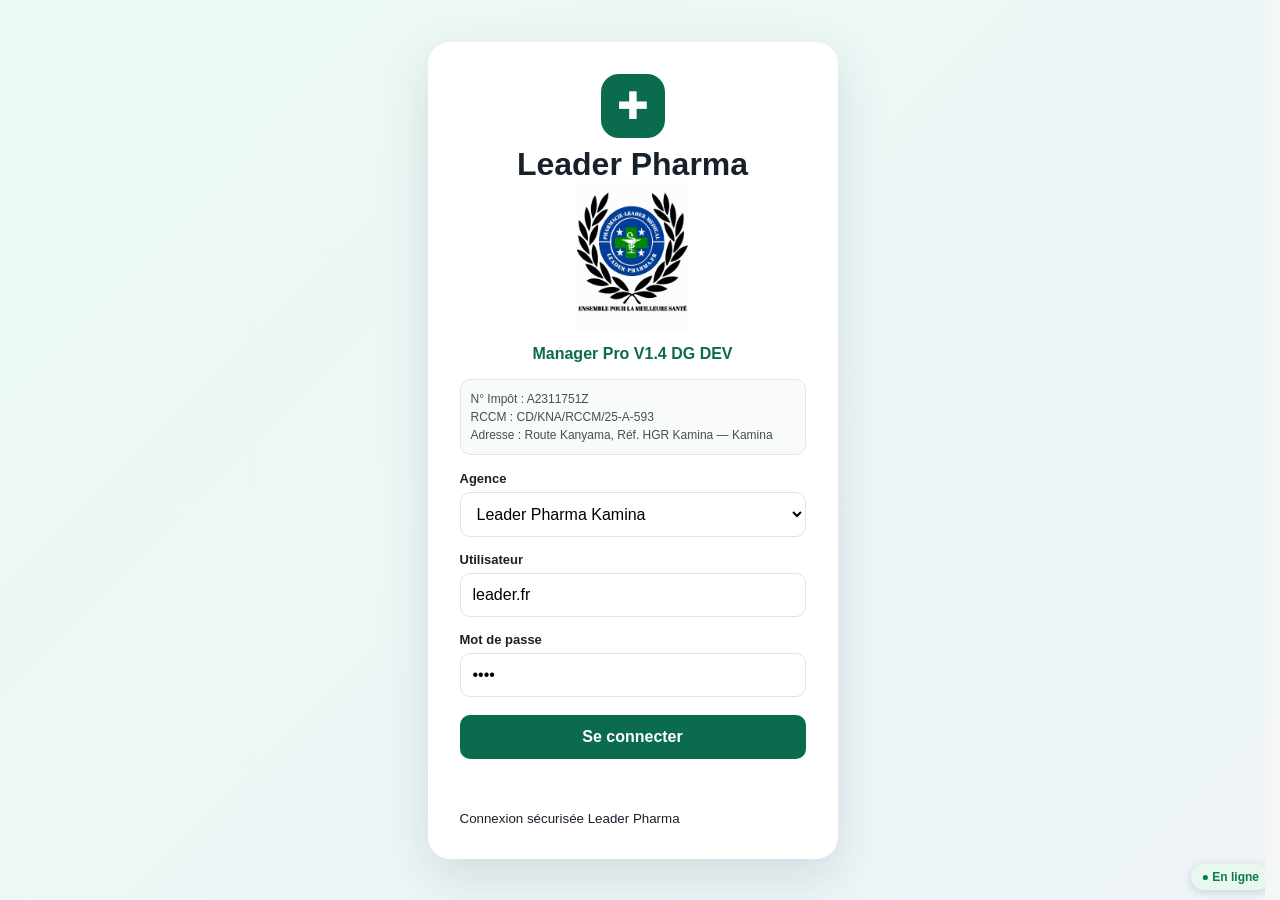
<file: index.html>
<!DOCTYPE html>
<html lang="fr">
<head>
  <meta charset="UTF-8" />
  <meta name="viewport" content="width=device-width, initial-scale=1.0" />
  <meta name="theme-color" content="#0b6b4f" />
  <title>Leader Pharma Manager Pro V1.4</title>
  <link rel="stylesheet" href="styles.css" />
</head>
<body>

  <div id="loginView" class="center-screen">
    <div class="login-card">
      <div class="brand-mark">✚</div>
      <h1>Leader Pharma</h1>
      <img src="leader-pharma-logo.png" alt="Logo Leader Pharma" class="brand-logo login-logo">
      <p class="subtitle">Manager Pro V1.4 DG DEV</p>
      <div class="legal-id">
        N° Impôt : A2311751Z<br>
        RCCM : CD/KNA/RCCM/25-A-593<br>
        Adresse : Route Kanyama, Réf. HGR Kamina — Kamina
      </div>
      <label>Agence</label>
      <select id="loginAgency"></select>
      <label>Utilisateur</label>
      <input id="username" value="leader.fr" autocomplete="username" />
      <label>Mot de passe</label>
      <input id="password" type="password" value="1234" autocomplete="current-password" />
      <button id="loginBtn">Se connecter</button>
      <p id="loginError" class="error"></p>
      <small>Connexion sécurisée Leader Pharma</small>
    </div>
  </div>

  <div id="appView" class="app hidden">
    <aside class="sidebar">
      <div class="logo-wrap">
        <div class="brand-mark small">✚</div>
        <img src="leader-pharma-logo.png" alt="Logo Leader Pharma" class="brand-logo sidebar-logo">
        <div>
          <strong>LEADER PHARMA</strong>
          <span>Manager Pro</span>
          <small class="sidebar-legal">
            Impôt A2311751Z<br>
            RCCM CD/KNA/RCCM/25-A-593
          </small>
        </div>
      </div>
      <nav id="nav"></nav>
      <div class="side-footer">
        <span id="currentAgencyLabel"></span>
        <button id="logoutBtn" class="ghost">Déconnexion / Changer d’utilisateur</button>
      </div>
    </aside>

    <main class="main">
      <header class="topbar">
        <div>
          <h2 id="pageTitle">Tableau de bord</h2>
          <p id="pageHint">Vue synthétique de votre pharmacie</p>
        </div>
        <div class="top-actions">
          <select id="agencySwitcher"></select>
          <button id="backupBtn" class="secondary">Sauvegarder</button>
          <label class="restore-label">
            Restaurer
            <input id="restoreInput" type="file" accept="application/json" />
          </label>
        </div>
      </header>
      <section id="content"></section>
    </main>
  </div>

  <div id="toast" class="toast"></div>

  <script src="app.js"></script>
  <script src="dg-security.js"></script>

  <script>
  /* LEADER PHARMA F29.6.0.17 - MENU DG PC COMPLET + POINTAGE 24H + TABLEAU DG UNIQUE */
  (function(){
    'use strict';
    if(window.__LP_F296017_FINAL_FIX__) return;
    window.__LP_F296017_FINAL_FIX__=true;

    const MARK='LEADER PHARMA F29.6.0.17 MENU DG PC COMPLET V7 + POINTAGE 24H ACTIF';
    const PENDING='lp_f296017_exit_photo_pending_v2';
    let busy=false,timer=null;

    const txt=v=>String(v==null?'':v).trim();
    const norm=v=>{try{return txt(v).toLowerCase().normalize('NFD').replace(/[\u0300-\u036f]/g,'')}catch(e){return txt(v).toLowerCase()}};

    function isDG(){
      try{
        if(typeof currentUser!=='undefined'&&currentUser){
          const r=norm(currentUser.role),u=norm(currentUser.username||currentUser.user||currentUser.login),n=norm(currentUser.name);
          if(r==='dg'||r.includes('direction')||u==='leader.fr'||n.includes('direction generale')) return true;
        }
      }catch(e){}
      try{
        const label=norm(document.getElementById('currentAgencyLabel')?.textContent);
        const title=norm(document.getElementById('pageTitle')?.textContent);
        if(/(^|\s|-)dg($|\s)/.test(label)||title==='direction'||title.includes('direction generale')) return true;
      }catch(e){}
      return false;
    }

    function style(){
      if(document.getElementById('lp-f296017-style'))return;
      const s=document.createElement('style');
      s.id='lp-f296017-style';
      s.textContent=`
      @media(min-width:981px){
        body #appView.app.lp-f296017-app{grid-template-columns:350px minmax(0,1fr)!important}
        body .sidebar.lp-f296017-sidebar{
          width:350px!important;min-width:350px!important;max-width:350px!important;
          position:sticky!important;top:0!important;height:100vh!important;min-height:0!important;
          padding:9px 8px!important;overflow:hidden!important;
          display:grid!important;grid-template-rows:auto minmax(0,1fr) auto!important;gap:4px!important;
        }
        body #nav.lp-f296017-nav{
          display:grid!important;grid-template-columns:repeat(2,minmax(0,1fr))!important;
          grid-auto-rows:min-content!important;gap:2px 4px!important;align-content:start!important;
          min-height:0!important;overflow-y:auto!important;overflow-x:hidden!important;
          scrollbar-gutter:stable!important;padding-right:2px!important;
        }
        body #nav.lp-f296017-nav .nav-btn{
          display:block!important;visibility:visible!important;opacity:1!important;
          width:100%!important;min-width:0!important;margin:0!important;
          padding:5px 5px!important;font-size:11px!important;line-height:1.05!important;
          border-radius:7px!important;white-space:normal!important;overflow-wrap:anywhere!important;
        }
        body .sidebar.lp-f296017-sidebar .logo-wrap{
          padding:1px 4px 5px!important;gap:6px!important;min-height:0!important;
        }
        body .sidebar.lp-f296017-sidebar .sidebar-logo{width:38px!important;height:38px!important;margin-right:4px!important}
        body .sidebar.lp-f296017-sidebar .brand-mark.small{width:34px!important;height:34px!important;font-size:20px!important}
        body .sidebar.lp-f296017-sidebar .logo-wrap strong{font-size:13px!important;line-height:1.05!important}
        body .sidebar.lp-f296017-sidebar .logo-wrap span{font-size:10px!important}
        body .sidebar.lp-f296017-sidebar .sidebar-legal{font-size:8px!important;line-height:1.15!important;margin-top:2px!important}
        body .sidebar.lp-f296017-sidebar .side-footer{
          display:grid!important;margin:3px 0 0!important;padding:3px 2px 1px!important;
          gap:4px!important;flex-shrink:0!important;font-size:10px!important;background:var(--navy)!important;
        }
        body .sidebar.lp-f296017-sidebar #logoutBtn{padding:6px!important;font-size:10px!important;line-height:1.1!important}
      }
      @media(max-width:980px){
        body #appView.app.lp-f296017-app{grid-template-columns:1fr!important}
        body .sidebar.lp-f296017-sidebar{position:relative!important;height:auto!important;min-height:auto!important;max-height:none!important;width:auto!important;min-width:0!important;max-width:none!important;overflow:visible!important}
        body #nav.lp-f296017-nav{display:grid!important;grid-template-columns:repeat(2,minmax(0,1fr))!important;gap:6px!important;align-content:start!important}
        body #nav.lp-f296017-nav .nav-btn{display:block!important;visibility:visible!important;opacity:1!important;min-width:0!important;white-space:normal!important}
      }
      .lp-f296017-hide{display:none!important}`;
      document.head.appendChild(s);
    }

    function menu(){
      const app=document.getElementById('appView'),side=document.querySelector('.sidebar'),nav=document.getElementById('nav');
      if(!isDG()){
        if(app)app.classList.remove('lp-f296017-app');
        if(side)side.classList.remove('lp-f296017-sidebar');
        if(nav)nav.classList.remove('lp-f296017-nav');
        return;
      }
      if(app)app.classList.add('lp-f296017-app');
      if(side)side.classList.add('lp-f296017-sidebar');
      if(nav)nav.classList.add('lp-f296017-nav');
    }

    function findHeading(root,needle){
      const n=norm(needle),els=root.querySelectorAll('h1,h2,h3,h4,h5,strong,b');
      for(const el of els)if(norm(el.textContent).includes(n))return el;
      return null;
    }

    function oneTable(){
      document.querySelectorAll('.lp-f296017-hide').forEach(el=>el.classList.remove('lp-f296017-hide'));
      if(!isDG())return;
      const c=document.getElementById('content')||document.querySelector('main');
      if(!c)return;
      const full=findHeading(c,'controle dg des pointages photo');
      const simple=findHeading(c,'presences / pointage');
      if(!full||!simple)return;
      simple.classList.add('lp-f296017-hide');
      let el=simple.nextElementSibling;
      while(el){
        if(/^H[1-6]$/.test(el.tagName))break;
        if(el.tagName==='TABLE'||(el.querySelector&&el.querySelector('table'))){el.classList.add('lp-f296017-hide');break}
        el=el.nextElementSibling;
      }
    }

    function domFix(){
      clearTimeout(timer);
      timer=setTimeout(()=>{style();menu();oneTable()},50);
    }

    function userVals(){
      try{return [currentUser?.username,currentUser?.login,currentUser?.user,currentUser?.id,currentUser?.name].map(norm).filter(Boolean)}catch(e){return []}
    }
    function ownerVals(r){return [r?.lpUser,r?.username,r?.user,r?.login,r?.employeeId,r?.name].map(norm).filter(Boolean)}
    function sameUser(r){const a=userVals(),b=ownerVals(r);return a.length&&b.some(v=>a.includes(v))}
    function agency(){try{return txt(typeof currentAgency!=='undefined'?currentAgency:'')}catch(e){return ''}}
    function sameAgency(r){const a=norm(agency()),b=norm(r&&(r.agency||r.agence));return !a||!b||a===b}
    function photo(v){return typeof v==='string'&&v.length>100}
    function rows(){try{return typeof db!=='undefined'&&db&&Array.isArray(db.attendance)?db.attendance:[]}catch(e){return []}}
    function recent(d){try{const x=new Date(txt(d)+'T12:00:00');return Number.isNaN(x.getTime())||Math.abs(Date.now()-x.getTime())<=3*86400000}catch(e){return true}}

    function exitRow(dataUrl){
      const a=rows().slice().reverse().filter(r=>r&&sameUser(r)&&sameAgency(r)&&recent(r.date));
      return a.find(r=>photo(r.exitPhoto)&&r.exitPhoto===dataUrl)||a.find(r=>txt(r.exit)&&!photo(r.exitPhoto))||a.find(r=>txt(r.exit))||null;
    }

    function persist(){
      try{if(typeof save==='function')save();else if(typeof db!=='undefined'&&db)localStorage.setItem('lpmp_v13',JSON.stringify(db))}
      catch(e){try{if(typeof db!=='undefined'&&db)localStorage.setItem('lpmp_v13',JSON.stringify(db))}catch(_e){}}
    }

    function makePending(r){
      if(!r)return null;
      return {rowId:txt(r.id||r.uuid||''),date:txt(r.date),agency:txt(r.agency||r.agence||agency()),users:Array.from(new Set(userVals().concat(ownerVals(r)).filter(Boolean))),tries:0,createdAt:new Date().toISOString()};
    }
    function savePending(p){try{localStorage.setItem(PENDING,JSON.stringify(p))}catch(e){}}
    function loadPending(){try{const p=JSON.parse(localStorage.getItem(PENDING)||'null');return p&&typeof p==='object'?p:null}catch(e){return null}}
    function clearPending(){try{localStorage.removeItem(PENDING)}catch(e){}}
    function match(r,p){
      if(!r||!p)return false;
      if(p.rowId&&txt(r.id||r.uuid||'')===p.rowId)return true;
      if(txt(r.date)!==txt(p.date)||norm(r.agency||r.agence)!==norm(p.agency))return false;
      const o=ownerVals(r),u=Array.isArray(p.users)?p.users.map(norm).filter(Boolean):[];
      return o.some(v=>u.includes(v));
    }
    function localRow(p){return rows().find(r=>match(r,p))||null}

    async function remoteHas(p){
      try{
        if(typeof __lpRemoteMeta!=='function')return false;
        const m=await __lpRemoteMeta(),remote=m&&m.rows&&m.rows[0]&&m.dataCol?m.rows[0][m.dataCol]:null;
        const rr=remote&&Array.isArray(remote.attendance)?remote.attendance.find(r=>match(r,p)):null;
        return !!(rr&&photo(rr.exitPhoto)&&txt(rr.exit));
      }catch(e){return false}
    }

    async function syncExit(){
      if(busy||isDG())return false;
      const p=loadPending();
      if(!p)return true;
      const r=localRow(p);
      if(!r||!photo(r.exitPhoto))return false;
      busy=true;
      try{
        persist();
        p.tries=Number(p.tries||0)+1;p.lastTryAt=new Date().toISOString();savePending(p);
        if(typeof syncPush==='function')await syncPush();
        if(await remoteHas(p)){
          clearPending();
          try{if(typeof toast==='function')toast('Départ + photo synchronisés au DG')}catch(e){}
          return true;
        }
        return false;
      }catch(e){console.warn('F29.6.0.17 PHOTO DEPART 24H',e);return false}
      finally{busy=false}
    }

    function scheduleSync(){[0,1000,3000,8000,20000,45000].forEach(d=>setTimeout(syncExit,d))}

    function armExit(type,dataUrl){
      if(isDG()||type!=='exit'||!photo(dataUrl))return;
      const r=exitRow(dataUrl);if(!r)return;
      r.exitPhoto=dataUrl;
      if(!txt(r.exitPhotoAt))r.exitPhotoAt=txt(r.exit)||new Date().toLocaleTimeString('fr-FR',{hour:'2-digit',minute:'2-digit'});
      r._lpAttendanceUpdatedAt=new Date().toISOString();
      persist();
      const p=makePending(r);if(p){savePending(p);scheduleSync()}
    }

    const prev=typeof window.lpF2946PhotoReady==='function'?window.lpF2946PhotoReady:null;
    if(prev&&!prev.__lpF296017Wrapped){
      const wrapped=function(type,dataUrl){let out;try{out=prev.apply(this,arguments)}catch(e){console.warn(e)}try{armExit(type,dataUrl)}catch(e){console.warn(e)}return out};
      wrapped.__lpF296017Wrapped=true;
      window.lpF2946PhotoReady=wrapped;
    }

    function recover(){
      if(isDG())return;
      const r=rows().slice().reverse().find(x=>x&&sameUser(x)&&sameAgency(x)&&recent(x.date)&&txt(x.exit)&&photo(x.exitPhoto));
      if(!r)return;
      const p=makePending(r);if(p){savePending(p);scheduleSync()}
    }

    style();domFix();
    try{new MutationObserver(domFix).observe(document.documentElement,{childList:true,subtree:true})}catch(e){}
    window.addEventListener('resize',domFix);
    window.addEventListener('online',()=>{domFix();setTimeout(syncExit,300)});
    document.addEventListener('visibilitychange',()=>{if(!document.hidden){domFix();setTimeout(syncExit,400)}});
    setTimeout(domFix,100);setTimeout(domFix,400);setTimeout(domFix,1000);setTimeout(recover,1600);
    setInterval(()=>{if(loadPending())syncExit()},30000);

    window.lpF296017FixDGMenu=menu;
    window.lpF296017FixDGAttendance=oneTable;
    window.lpF296017SyncPendingExitPhoto=syncExit;
    window.lpF296017RecoverLatestExitPhoto=recover;
    window.lpF296017Marker=MARK;
    try{console.log(MARK)}catch(e){}
  })();
  </script>


<!-- LEADER PHARMA F29.6.0.17 DG360 FINAL -->
<script>
/* LEADER PHARMA F29.6.0.17 - CENTRE DE CONTROLE DG 360 FINAL FIX OUVERTURE - LECTURE SEULE */
(function(){
  'use strict';
  if(window.__LP_F296017_DG360_FINAL__) return;
  window.__LP_F296017_DG360_FINAL__=true;

  const MARK='LEADER PHARMA F29.6.0.17 DG360 FINAL FIX OUVERTURE + RAPPORT UTILISATEUR READ ONLY';
  const norm=v=>{try{return String(v??'').trim().toLowerCase().normalize('NFD').replace(/[\u0300-\u036f]/g,'')}catch(e){return String(v??'').trim().toLowerCase()}};
  const esc360=v=>String(v??'').replace(/[&<>"']/g,c=>({'&':'&amp;','<':'&lt;','>':'&gt;','"':'&quot;',"'":'&#39;'}[c]));
  const num=v=>Number.isFinite(Number(v))?Number(v):0;
  const fmtMoney=v=>{try{return typeof money==='function'?money(num(v)):new Intl.NumberFormat('fr-CD').format(num(v))+' FC'}catch(e){return num(v)+' FC'}};
  const dateToday=()=>{try{return typeof today==='function'?today():new Date().toISOString().slice(0,10)}catch(e){return new Date().toISOString().slice(0,10)}};
  const hasPhoto=v=>typeof v==='string'&&(v.startsWith('data:image')||v.length>100);
  const arr=k=>{try{return db&&Array.isArray(db[k])?db[k]:[]}catch(e){return []}};

  function isDG360(){
    try{
      if(typeof currentUser!=='undefined'&&currentUser){
        const r=norm(currentUser.role),u=norm(currentUser.username||currentUser.user||currentUser.login),n=norm(currentUser.name);
        if(r==='dg'||r.includes('direction')||u==='leader.fr'||n.includes('direction generale')) return true;
      }
    }catch(e){}
    return false;
  }

  function isClosedStatus(v){
    const s=norm(v);
    return s.includes('paye')||s.includes('annul')||s.includes('solde')||s.includes('ferme')||s.includes('clos');
  }

  function agencies(){
    const base=arr('agencies').map(a=>({id:String(a.id??a.agency??''),name:String(a.name??a.nom??a.id??'Agence')})).filter(a=>a.id);
    if(base.length) return base;
    const ids=new Set();
    ['sales','expenses','products','receivables','debts','attendance'].forEach(k=>arr(k).forEach(x=>{if(x&&x.agency!=null)ids.add(String(x.agency))}));
    return Array.from(ids).map(id=>({id,name:id}));
  }

  function agentName(r){
    if(!r) return 'Agent';
    const direct=r.name||r.agentName||r.employeeName||r.lpUser||r.username||r.user;
    if(direct) return String(direct);
    const e=arr('employees').find(x=>String(x.id)===String(r.employeeId));
    return e?.name||e?.username||'Agent';
  }

  function stats(){
    const d=dateToday();
    /* LEADER PHARMA F29.6.0.17 DG360 AGENCE STRICTE ACTIF */
    let selectedAgency='';
    try{ selectedAgency=String(typeof currentAgency!=='undefined'?currentAgency:'').trim(); }catch(e){}

    const allAgs=agencies();
    const ags=selectedAgency
      ? allAgs.filter(a=>String(a.id)===selectedAgency)
      : allAgs;

    const inAgency=x=>!selectedAgency||String(x?.agency??x?.agence??'')===selectedAgency;
    const validSales=arr('sales').filter(x=>x&&x.date===d&&inAgency(x)&&norm(x.status)!=='annulee'&&!norm(x.status).includes('annul'));
    const expensesToday=arr('expenses').filter(x=>x&&x.date===d&&inAgency(x));
    const products=arr('products').filter(x=>x&&(!selectedAgency||!x.agency||String(x.agency)===selectedAgency));
    const openRec=arr('receivables').filter(x=>x&&inAgency(x)&&!isClosedStatus(x.status));
    const openDebt=arr('debts').filter(x=>x&&inAgency(x)&&!isClosedStatus(x.status));
    const attendance=arr('attendance').filter(x=>x&&inAgency(x));

    const now=Date.now(), soon=now+90*86400000;
    const critical=products.filter(p=>num(p.stock)<=num(p.min));
    const ruptures=products.filter(p=>num(p.stock)<=0);
    const expiry=products.filter(p=>{
      if(!p?.expiry) return false;
      const t=new Date(p.expiry+'T12:00:00').getTime();
      return Number.isFinite(t)&&t<=soon;
    });
    const expired=products.filter(p=>{
      if(!p?.expiry) return false;
      const t=new Date(p.expiry+'T12:00:00').getTime();
      return Number.isFinite(t)&&t<now;
    });

    const recentLimit=now-2*86400000;
    const recentAttendance=attendance.filter(r=>{
      if(!r?.date) return false;
      const t=new Date(r.date+'T12:00:00').getTime();
      return !Number.isFinite(t)||t>=recentLimit;
    });
    const missingExit=recentAttendance.filter(r=>r.entry&&!r.exit);
    const missingExitPhoto=recentAttendance.filter(r=>r.exit&&!hasPhoto(r.exitPhoto));

    const totalRevenue=validSales.reduce((a,x)=>a+num(x.total),0);
    const totalProfit=validSales.reduce((a,x)=>a+num(x.profit),0);
    const totalExpenses=expensesToday.reduce((a,x)=>a+num(x.amount),0);
    const totalRec=openRec.reduce((a,x)=>a+num(x.balance??x.amount),0);
    const totalDebt=openDebt.reduce((a,x)=>a+num(x.balance??x.amount),0);

    const byUserMap=new Map();
    validSales.forEach(x=>{
      const user=String(x.seller||x.username||x.user||x.createdBy||x.created_by||x.vendeur||'Non indiqué').trim()||'Non indiqué';
      const key=norm(user);
      const cur=byUserMap.get(key)||{user,amount:0,count:0};
      cur.amount+=num(x.total);
      cur.count+=1;
      byUserMap.set(key,cur);
    });
    const byUser=Array.from(byUserMap.values()).sort((a,b)=>b.amount-a.amount);

    const byAgency=ags.map(a=>{
      const sales=validSales.filter(x=>String(x.agency)===a.id);
      const ex=expensesToday.filter(x=>String(x.agency)===a.id);
      const ps=products.filter(x=>!x.agency||String(x.agency)===a.id);
      const rec=openRec.filter(x=>String(x.agency)===a.id);
      const debt=openDebt.filter(x=>String(x.agency)===a.id);
      const at=recentAttendance.filter(x=>String(x.agency)===a.id);
      return {
        id:a.id,name:a.name,
        revenue:sales.reduce((n,x)=>n+num(x.total),0),
        profit:sales.reduce((n,x)=>n+num(x.profit),0),
        expenses:ex.reduce((n,x)=>n+num(x.amount),0),
        salesCount:sales.length,
        critical:ps.filter(p=>num(p.stock)<=num(p.min)).length,
        receivables:rec.reduce((n,x)=>n+num(x.balance??x.amount),0),
        debts:debt.reduce((n,x)=>n+num(x.balance??x.amount),0),
        incomplete:at.filter(r=>r.entry&&!r.exit).length,
        noPhoto:at.filter(r=>r.exit&&!hasPhoto(r.exitPhoto)).length
      };
    });

    const alerts=[];
    byAgency.filter(a=>a.salesCount===0).forEach(a=>alerts.push({level:'warn',title:'Aucune vente aujourd’hui',detail:a.name}));
    ruptures.slice(0,4).forEach(p=>alerts.push({level:'danger',title:'Rupture de stock',detail:(p.name||'Produit')+' • '+(ags.find(a=>a.id===String(p.agency))?.name||p.agency||'Toutes agences')}));
    critical.filter(p=>num(p.stock)>0).slice(0,4).forEach(p=>alerts.push({level:'warn',title:'Stock critique',detail:(p.name||'Produit')+' • stock '+num(p.stock)+' / mini '+num(p.min)}));
    expired.slice(0,3).forEach(p=>alerts.push({level:'danger',title:'Produit périmé',detail:(p.name||'Produit')+' • '+p.expiry}));
    expiry.filter(p=>!expired.includes(p)).slice(0,3).forEach(p=>alerts.push({level:'warn',title:'Péremption ≤ 90 jours',detail:(p.name||'Produit')+' • '+p.expiry}));
    missingExit.slice(0,4).forEach(r=>alerts.push({level:'warn',title:'Pointage sans départ',detail:agentName(r)+' • '+r.date}));
    missingExitPhoto.slice(0,4).forEach(r=>alerts.push({level:'warn',title:'Photo départ manquante',detail:agentName(r)+' • '+r.date+' • '+(r.exit||'') }));

    return {d,ags,byAgency,byUser,totalRevenue,totalProfit,totalExpenses,totalRec,totalDebt,critical,ruptures,expiry,expired,missingExit,missingExitPhoto,alerts};
  }

  function css(){
    if(document.getElementById('lp-dg360-style')) return;
    const s=document.createElement('style');
    s.id='lp-dg360-style';
    s.textContent=`
      #lp-dg360-root{display:grid;gap:14px}
      .lp360-head{display:flex;gap:10px;align-items:center;justify-content:space-between;flex-wrap:wrap;padding:14px 16px;background:linear-gradient(135deg,#073b2d,#0b6b4f);color:#fff;border-radius:14px}
      .lp360-head h3{margin:0;font-size:20px}.lp360-head p{margin:3px 0 0;opacity:.88;font-size:12px}
      .lp360-badge{display:inline-flex;align-items:center;gap:6px;background:#e8fff5;color:#07583f;border:1px solid #a7ead2;border-radius:999px;padding:6px 10px;font-weight:800;font-size:11px}
      .lp360-btn{border:0;border-radius:9px;padding:9px 12px;font-weight:800;cursor:pointer;background:#fff;color:#07583f}
      .lp360-grid{display:grid;grid-template-columns:repeat(5,minmax(0,1fr));gap:10px}
      .lp360-card{background:#fff;border:1px solid #e5e7eb;border-radius:13px;padding:12px;box-shadow:0 4px 16px rgba(15,23,42,.06)}
      .lp360-card small{display:block;color:#64748b;font-weight:700}.lp360-card b{display:block;font-size:19px;margin-top:5px;color:#0f172a}.lp360-card span{font-size:11px;color:#64748b}
      .lp360-two{display:grid;grid-template-columns:minmax(0,1.35fr) minmax(300px,.65fr);gap:12px}
      .lp360-title{margin:0 0 10px;font-size:15px;color:#0f172a}
      .lp360-tablewrap{overflow:auto}.lp360-table{width:100%;border-collapse:collapse;font-size:12px}.lp360-table th,.lp360-table td{padding:8px 7px;border-bottom:1px solid #eef2f7;text-align:left;white-space:nowrap}.lp360-table th{font-size:10px;text-transform:uppercase;letter-spacing:.04em;color:#64748b}
      .lp360-alert{display:flex;gap:8px;align-items:flex-start;padding:9px 0;border-bottom:1px solid #eef2f7}.lp360-alert:last-child{border-bottom:0}.lp360-dot{width:9px;height:9px;border-radius:50%;margin-top:4px;flex:0 0 9px;background:#d97706}.lp360-alert.danger .lp360-dot{background:#b91c1c}.lp360-alert strong{font-size:12px;color:#0f172a}.lp360-alert div div{font-size:11px;color:#64748b;margin-top:2px}
      .lp360-empty{padding:12px;border-radius:10px;background:#f0fdf4;color:#166534;font-size:12px;font-weight:700}
      #lp-dg360-nav.nav-btn{font-weight:800!important}
      @media(max-width:1180px){.lp360-grid{grid-template-columns:repeat(3,minmax(0,1fr))}.lp360-two{grid-template-columns:1fr}}
      @media(max-width:700px){.lp360-grid{grid-template-columns:repeat(2,minmax(0,1fr))}.lp360-card b{font-size:16px}.lp360-head{align-items:flex-start}.lp360-table th,.lp360-table td{padding:7px 6px}}
    `;
    document.head.appendChild(s);
  }

  function render360(){
    if(!isDG360()) return;
    const root=document.getElementById('content');
    if(!root) return;
    css();
    const s=stats();
    try{if(typeof setHeader==='function')setHeader('DG.fr','Pilotage multi-agences • lecture seule • décisions rapides');else{const t=document.getElementById('pageTitle');if(t)t.textContent='DG.fr'}}catch(e){}
    const rows=s.byAgency.map(a=>`<tr><td><b>${esc360(a.name)}</b></td><td>${fmtMoney(a.revenue)}</td><td>${fmtMoney(a.profit)}</td><td>${fmtMoney(a.expenses)}</td><td>${a.critical}</td><td>${fmtMoney(a.receivables)}</td><td>${fmtMoney(a.debts)}</td><td>${a.incomplete+a.noPhoto}</td></tr>`).join('');
    const userRows=s.byUser.map(u=>`<tr><td><b>${esc360(u.user)}</b></td><td>${u.count}</td><td>${fmtMoney(u.amount)}</td></tr>`).join('');
    const alertHtml=s.alerts.slice(0,12).map(a=>`<div class="lp360-alert ${a.level==='danger'?'danger':''}"><i class="lp360-dot"></i><div><strong>${esc360(a.title)}</strong><div>${esc360(a.detail)}</div></div></div>`).join('');
    root.innerHTML=`<div id="lp-dg360-root" data-marker="${MARK}">
      <div class="lp360-head"><div><div class="lp360-badge">DG.fr • LECTURE SEULE</div><h3>Centre de contrôle Direction Générale</h3><p>${esc360(s.d)} • agence sélectionnée • actualisé à ${new Date().toLocaleTimeString('fr-FR',{hour:'2-digit',minute:'2-digit'})}</p></div><button id="lp360-refresh" class="lp360-btn">↻ Actualiser</button></div>
      <div class="lp360-grid">
        <div class="lp360-card"><small>Ventes du jour</small><b>${fmtMoney(s.totalRevenue)}</b><span>${s.byAgency.reduce((n,a)=>n+a.salesCount,0)} opération(s)</span></div>
        <div class="lp360-card"><small>Bénéfice brut</small><b>${fmtMoney(s.totalProfit)}</b><span>agence sélectionnée</span></div>
        <div class="lp360-card"><small>Dépenses du jour</small><b>${fmtMoney(s.totalExpenses)}</b><span>résultat estimé ${fmtMoney(s.totalProfit-s.totalExpenses)}</span></div>
        <div class="lp360-card"><small>Stock / péremption</small><b>${s.critical.length} critique(s)</b><span>${s.ruptures.length} rupture(s) • ${s.expiry.length} échéance(s)</span></div>
        <div class="lp360-card"><small>Créances / dettes</small><b>${fmtMoney(s.totalRec)}</b><span>dettes ${fmtMoney(s.totalDebt)}</span></div>
      </div>
      <div class="lp360-two">
        <div class="lp360-card"><h3 class="lp360-title">Résumé quotidien par agence</h3><div class="lp360-tablewrap"><table class="lp360-table"><thead><tr><th>Agence</th><th>Ventes</th><th>Bénéfice</th><th>Dépenses</th><th>Stock critique</th><th>Créances</th><th>Dettes</th><th>Pointages</th></tr></thead><tbody>${rows||'<tr><td colspan="8">Aucune agence</td></tr>'}</tbody></table></div></div>
        <div class="lp360-card"><h3 class="lp360-title">À vérifier par le DG</h3>${alertHtml||'<div class="lp360-empty">Aucune alerte prioritaire détectée.</div>'}</div>
      </div>
      <div class="lp360-card"><h3 class="lp360-title">Rapport du jour par utilisateur</h3><div class="lp360-tablewrap"><table class="lp360-table"><thead><tr><th>Utilisateur / vendeur</th><th>Nombre de ventes</th><th>Montant du jour</th></tr></thead><tbody>${userRows||'<tr><td colspan="3">Aucune vente aujourd’hui</td></tr>'}</tbody></table></div></div>
      <div class="lp360-card"><h3 class="lp360-title">Contrôle RH rapide</h3><div class="lp360-grid" style="grid-template-columns:repeat(3,minmax(0,1fr))"><div><small>Départs non enregistrés</small><b>${s.missingExit.length}</b></div><div><small>Photos départ manquantes</small><b>${s.missingExitPhoto.length}</b></div><div><small>Agences sans vente aujourd’hui</small><b>${s.byAgency.filter(a=>a.salesCount===0).length}</b></div></div></div>
    </div>`;
    const btn=document.getElementById('lp360-refresh');
    if(btn) btn.onclick=async()=>{
      if(btn.dataset.busy==='1') return;
      btn.dataset.busy='1';
      btn.disabled=true;
      btn.textContent='↻ Actualisation...';
      try{
        if(typeof syncPull==='function'){
          await syncPull();
        }else if(typeof window.syncPull==='function'){
          await window.syncPull();
        }
      }catch(e){
        console.warn('DG360 ACTUALISATION',e);
      }
      window.__LP_DG360_ACTIVE__=true;
      render360();
    };
  }

  function ensureButton(){
    const nav=document.getElementById('nav');
    if(!nav) return;
    if(!isDG360()){
      document.getElementById('lp-dg360-nav')?.remove();
      return;
    }
    let b=document.getElementById('lp-dg360-nav');
    if(!b){
      b=document.createElement('button');
      b.id='lp-dg360-nav';
      b.type='button';
      b.className='nav-btn';
      b.textContent='DG.fr';
      b.title='DG.fr • Centre de contrôle';
      b.onclick=e=>{e.preventDefault();e.stopPropagation();window.__LP_DG360_ACTIVE__=true;render360()};
      const target=Array.from(nav.querySelectorAll('.nav-btn')).find(x=>norm(x.textContent).includes('controle dg'));
      if(target&&target.nextSibling) nav.insertBefore(b,target.nextSibling); else if(target) nav.appendChild(b); else nav.prepend(b);
    }
  }

  function forceOpen360(e){
    const dg=e.target?.closest?.('#lp-dg360-nav');
    if(!dg) return false;
    try{e.preventDefault();e.stopImmediatePropagation()}catch(_e){}
    window.__LP_DG360_ACTIVE__=true;
    render360();
    [0,80,250].forEach(ms=>setTimeout(()=>{if(window.__LP_DG360_ACTIVE__)render360()},ms));
    return true;
  }

  document.addEventListener('pointerdown',e=>{
    if(e.target?.closest?.('#lp-dg360-nav')) window.__LP_DG360_ACTIVE__=true;
  },true);

  document.addEventListener('click',e=>{
    if(forceOpen360(e)) return;
    const b=e.target?.closest?.('#nav .nav-btn');
    if(b&&b.id!=='lp-dg360-nav') window.__LP_DG360_ACTIVE__=false;
  },true);

  let t=null;
  function tick(){
    clearTimeout(t);
    t=setTimeout(()=>{
      css();ensureButton();
      if(window.__LP_DG360_ACTIVE__&&isDG360()&&!document.getElementById('lp-dg360-root')) render360();
    },80);
  }
  css();tick();
  try{new MutationObserver(tick).observe(document.documentElement,{childList:true,subtree:true})}catch(e){}
  window.lpF296017DG360Render=render360;
  window.lpF296017DG360Marker=MARK;
  window.lpF296017DG360AgencyStrict='LEADER PHARMA F29.6.0.17 DG360 AGENCE STRICTE ACTIF';
})();

</script>

<!-- LEADER PHARMA F29.6.0.17 WEB DG.FR VISIBLE ACTIF -->
<!-- LEADER PHARMA F29.6.0.17 DG.FR NOM VISIBLE ACTIF -->
<script>
/* LEADER PHARMA WEB ENREGISTREMENT CACHE HORS LIGNE STABLE FINAL V6 ACTIF */
if ('serviceWorker' in navigator) {
  window.addEventListener('load', function () {
    navigator.serviceWorker.register('./service-worker.js', { scope: './' })
      .then(function (registration) { registration.update(); })
      .catch(function (error) { console.warn('Cache hors ligne Leader Pharma', error); });
  });
}
</script>
</body>
</html>
</file>
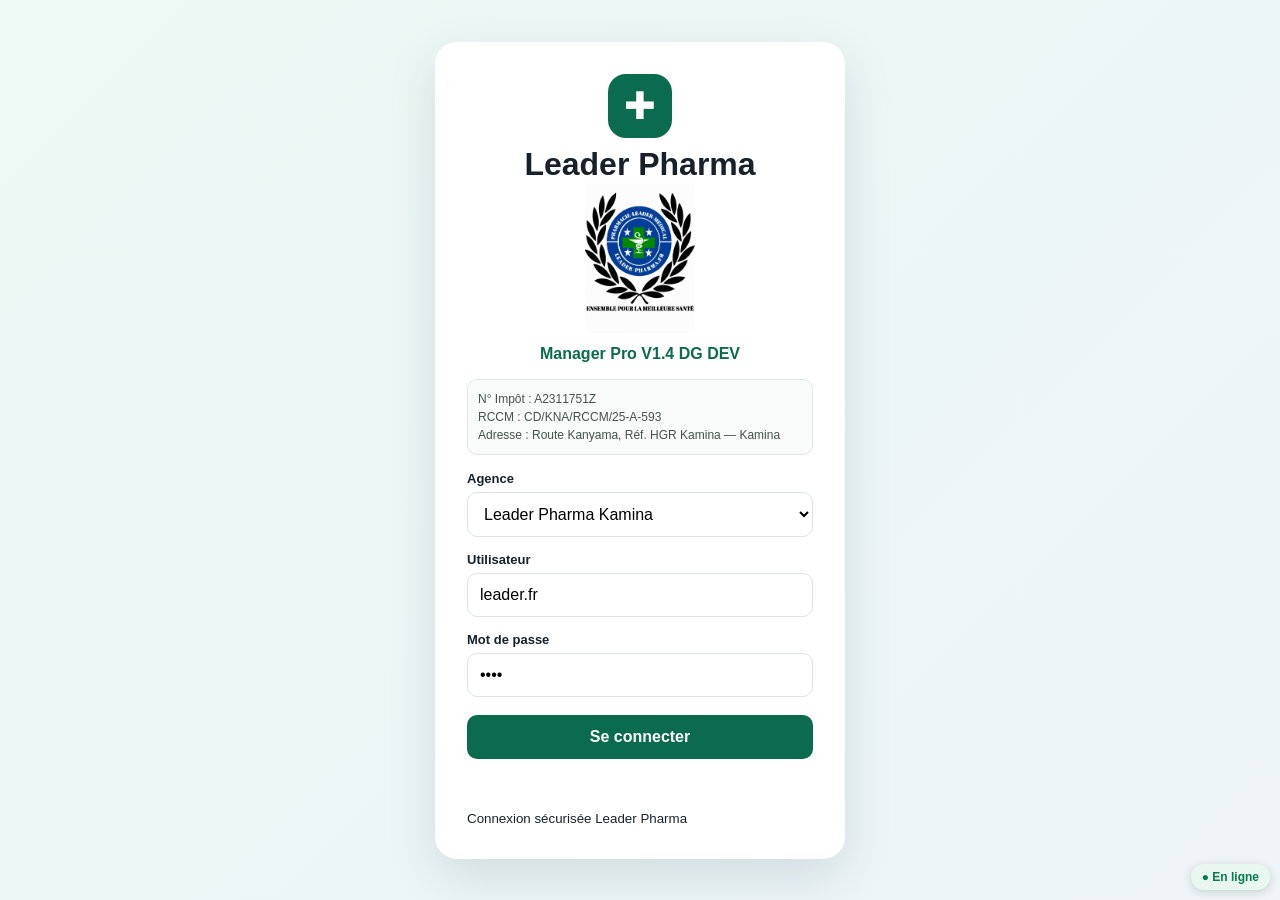
<file: platform/2026300980/index.html>
<!DOCTYPE html>
<html lang="fr" data-lp-ui-view="menu">
<head><style id="lpV29InitialView">@media(max-width:980px){html[data-lp-ui-view="menu"] #appView:not(.hidden)>.main{display:none!important}html[data-lp-ui-view="page"] #appView:not(.hidden)>.sidebar{display:none!important}}#loginView,#appView{animation:none!important;transition:none!important}</style>
  <meta charset="UTF-8" />
  <meta name="viewport" content="width=device-width, initial-scale=1.0" />
  <meta name="theme-color" content="#0b6b4f" />
  <title>Leader Pharma Manager Pro V1.4</title>
  <link rel="stylesheet" href="styles.css" />

<!-- LEADER PHARMA F29.6.0.17 DG360 ANDROID Z91 RESPONSIVE ACTIF -->
<style id="lp-dg360-android-z91-responsive">
@media (max-width:980px){
  #lp-dg360-root{
    width:100%!important;
    max-width:100%!important;
    min-width:0!important;
    overflow-x:hidden!important;
    box-sizing:border-box!important;
  }

  #lp-dg360-root .lp360-head{
    display:grid!important;
    grid-template-columns:minmax(0,1fr)!important;
    gap:12px!important;
    width:100%!important;
    max-width:100%!important;
    min-width:0!important;
    padding:14px!important;
    box-sizing:border-box!important;
  }

  #lp-dg360-root .lp360-head > div{
    min-width:0!important;
    max-width:100%!important;
  }

  #lp-dg360-root .lp360-head h3{
    font-size:20px!important;
    line-height:1.15!important;
    white-space:normal!important;
    overflow-wrap:anywhere!important;
    word-break:normal!important;
    max-width:100%!important;
  }

  #lp-dg360-root .lp360-head p{
    white-space:normal!important;
    overflow-wrap:anywhere!important;
    max-width:100%!important;
  }

  #lp-dg360-root .lp360-btn{
    display:block!important;
    width:100%!important;
    min-width:0!important;
    max-width:100%!important;
    box-sizing:border-box!important;
  }

  #lp-dg360-root .lp360-grid,
  #lp-dg360-root .lp360-card .lp360-grid{
    display:grid!important;
    grid-template-columns:minmax(0,1fr)!important;
    gap:10px!important;
    width:100%!important;
    max-width:100%!important;
    min-width:0!important;
  }

  #lp-dg360-root .lp360-two{
    display:grid!important;
    grid-template-columns:minmax(0,1fr)!important;
    gap:12px!important;
    width:100%!important;
    max-width:100%!important;
    min-width:0!important;
  }

  #lp-dg360-root .lp360-card{
    width:100%!important;
    max-width:100%!important;
    min-width:0!important;
    box-sizing:border-box!important;
  }

  #lp-dg360-root .lp360-tablewrap{
    width:100%!important;
    max-width:100%!important;
    min-width:0!important;
    overflow-x:auto!important;
    overflow-y:hidden!important;
    -webkit-overflow-scrolling:touch!important;
  }

  #lp-dg360-root .lp360-table{
    min-width:680px!important;
    width:max-content!important;
  }
}

@media (max-width:520px){
  #lp-dg360-root .lp360-head{
    padding:12px!important;
    border-radius:12px!important;
  }

  #lp-dg360-root .lp360-head h3{
    font-size:19px!important;
  }

  #lp-dg360-root .lp360-card{
    padding:12px!important;
  }

  #lp-dg360-root .lp360-card b{
    font-size:18px!important;
  }

  #lp-dg360-root .lp360-table{
    font-size:11px!important;
  }
}
</style>

<script src="platform-update.js"></script>
</head>
<body>

  <div id="loginView" class="center-screen">
    <div class="login-card">
      <div class="brand-mark">✚</div>
      <h1>Leader Pharma</h1>
      <img src="assets/leader-pharma-logo.png" alt="Logo Leader Pharma" class="brand-logo login-logo">
      <p class="subtitle">Manager Pro V1.4 DG DEV</p>
      <div class="legal-id">
        N° Impôt : A2311751Z<br>
        RCCM : CD/KNA/RCCM/25-A-593<br>
        Adresse : Route Kanyama, Réf. HGR Kamina — Kamina
      </div>
      <label>Agence</label>
      <select id="loginAgency"></select>
      <label>Utilisateur</label>
      <input id="username" value="leader.fr" autocomplete="username" />
      <label>Mot de passe</label>
      <input id="password" type="password" value="1234" autocomplete="current-password" />
      <button id="loginBtn">Se connecter</button>
      <p id="loginError" class="error"></p>
      <small>Connexion sécurisée Leader Pharma</small>
    </div>
  </div>

  <div id="appView" class="app hidden">
    <aside class="sidebar">
      <div class="logo-wrap">
        <div class="brand-mark small">✚</div>
        <img src="assets/leader-pharma-logo.png" alt="Logo Leader Pharma" class="brand-logo sidebar-logo">
        <div>
          <strong>LEADER PHARMA</strong>
          <span>Manager Pro</span>
          <small class="sidebar-legal">
            Impôt A2311751Z<br>
            RCCM CD/KNA/RCCM/25-A-593
          </small>
        </div>
      </div>
      <nav id="nav"></nav>
      <div class="side-footer">
        <span id="currentAgencyLabel"></span>
        <button id="logoutBtn" class="ghost">Déconnexion / Changer d’utilisateur</button>
      </div>
    </aside>

    <main class="main">
      <header class="topbar">
        <div>
          <h2 id="pageTitle">Tableau de bord</h2>
          <p id="pageHint">Vue synthétique de votre pharmacie</p>
        </div>
        <div class="top-actions">
          <select id="agencySwitcher"></select>
          <button id="backupBtn" class="secondary">Sauvegarder</button>
          <label class="restore-label">
            Restaurer
            <input id="restoreInput" type="file" accept="application/json" />
          </label>
        </div>
      </header>
      <section id="content"></section>
    </main>
  </div>

  <div id="toast" class="toast"></div>

  <script>
(function(){
  "use strict";
  if(window.__LP_FIX61_PRELOAD__) return;
  window.__LP_FIX61_PRELOAD__ = true;

  let busy = false;
  let lastTouch = 0;

  const text = v => String(v == null ? "" : v).trim();
  const norm = v => {
    try{return text(v).toLowerCase().normalize("NFD").replace(/[\u0300-\u036f]/g,"");}
    catch(e){return text(v).toLowerCase();}
  };

  function status(message,ok){
    const el=document.getElementById("loginError");
    if(!el)return;
    el.textContent=text(message);
    el.style.color=ok?"#0b6b4f":"#c73e3e";
    el.style.fontWeight="700";
  }

  function localDG(){
    try{
      if(typeof db==="undefined"||!db||!Array.isArray(db.users))return null;
      return db.users.find(u=>u&&(norm(u.username)==="leader.fr"||norm(u.role)==="dg"))||null;
    }catch(e){return null;}
  }

  function localPassword(u){
    return text(u&&(u.password||u.motDePasse||u.pass||u.pin||""));
  }

  function cachePassword(password){
    try{localStorage.setItem("leader_pharma_dg_password_v15",text(password));}catch(e){}
  }

  function openLocal(password){
    const u=localDG();
    if(!u)return false;
    u.username="leader.fr";
    u.role="DG";
    u.active=true;
    if(!localPassword(u))u.password=text(password);
    cachePassword(password);
    try{if(typeof save==="function")save();}catch(e){}
    try{
      if(typeof login==="function"){
        login();
        return true;
      }
    }catch(e){
      status("Ouverture locale impossible : "+text(e&&e.message||e),false);
    }
    return false;
  }

  function findButton(target){
    const direct=target&&target.closest?target.closest("button,input,[role=button]"):null;
    if(direct){
      const t=norm(direct.innerText||direct.textContent||direct.value);
      if(direct.id==="loginBtn"||t.includes("se connecter")||t==="connexion")return direct;
    }
    return null;
  }

  function isInvalidCredential(response,data){
    const code=norm(data&&(data.error_code||data.code));
    const msg=norm(data&&(data.msg||data.message||data.error_description||data.error));
    return Number(response&&response.status)===400&&(
      code.includes("invalid_credentials")||
      msg.includes("invalid login credentials")||
      msg.includes("invalid credentials")
    );
  }

  async function authenticate(button){
    if(busy)return;
    const username=norm(document.getElementById("username")?.value);
    const password=text(document.getElementById("password")?.value);
    if(username!=="leader.fr")return;
    if(!password){status("Veuillez saisir le mot de passe DG.",false);return;}

    const u=localDG();
    if(u&&u.active!==false&&localPassword(u)===password){
      status("Connexion DG locale validée. Ouverture…",true);
      openLocal(password);
      return;
    }

    try{
      const cached=localStorage.getItem("leader_pharma_dg_password_v15");
      if(cached&&cached===password){
        status("Connexion DG hors ligne validée. Ouverture…",true);
        openLocal(password);
        return;
      }
    }catch(e){}

    busy=true;
    button.disabled=true;
    const old=button.textContent;
    button.textContent="Vérification…";
    status("Vérification sécurisée DG…",true);

    const controller=new AbortController();
    const timer=setTimeout(()=>{try{controller.abort();}catch(e){}},12000);
    try{
      if(typeof SUPABASE==="undefined"||!SUPABASE?.url||!SUPABASE?.key){
        throw new TypeError("Supabase indisponible");
      }
      const response=await fetch(
        SUPABASE.url.replace(/\/$/,"")+"/auth/v1/token?grant_type=password",
        {
          method:"POST",
          headers:{
            apikey:SUPABASE.key,
            Authorization:"Bearer "+SUPABASE.key,
            "Content-Type":"application/json"
          },
          body:JSON.stringify({email:"fr.ilunga@gmail.com",password}),
          signal:controller.signal
        }
      );
      let data={};
      try{data=await response.json();}catch(e){}
      if(isInvalidCredential(response,data)){
        status("Mot de passe DG incorrect.",false);
        return;
      }
      if(!response.ok||!data?.access_token){
        throw new TypeError("Serveur Supabase indisponible");
      }
      try{
        window.lpDGAccessToken=data.access_token||"";
        window.lpDGRefreshToken=data.refresh_token||"";
      }catch(e){}
      cachePassword(password);
      status("Connexion DG en ligne validée. Ouverture…",true);
      if(!openLocal(password))throw new Error("Ouverture locale impossible.");
    }catch(error){
      const cached=(()=>{try{return localStorage.getItem("leader_pharma_dg_password_v15");}catch(e){return "";}})();
      const known=localPassword(localDG());
      if((cached&&cached===password)||(known&&known===password)){
        status("Internet indisponible : connexion DG hors ligne validée.",true);
        openLocal(password);
      }else{
        status("Première validation requise : connectez-vous une fois avec Internet.",false);
      }
    }finally{
      clearTimeout(timer);
      busy=false;
      button.disabled=false;
      button.textContent=old||"Se connecter";
    }
  }

  function intercept(event){
    const button=findButton(event.target);
    if(!button)return;
    const username=norm(document.getElementById("username")?.value);
    if(username!=="leader.fr")return;
    if(event.type==="touchstart")lastTouch=Date.now();
    if(event.type==="click"&&Date.now()-lastTouch<900)return;
    event.preventDefault();
    event.stopPropagation();
    event.stopImmediatePropagation();
    authenticate(button);
  }

  /* V6: interception touch DG retiree */
  /* V6: interception click DG retiree */

  /* FIX6: RH refresh is owned exclusively by app.js. */
  console.log("LEADER PHARMA F29.6.0.17 LOGIN OFFLINE + RH POINTAGE VISIBLE FIX61 ACTIF");
})();

</script>

<script src="app.js"></script>
  <script src="dg-security.js"></script>

  <script>
  /* LEADER PHARMA F29.6.0.17 - MENU DG PC COMPLET + POINTAGE 24H + TABLEAU DG UNIQUE */
  (function(){
    'use strict';
    if(window.__LP_F296017_FINAL_FIX__) return;
    window.__LP_F296017_FINAL_FIX__=true;

    const MARK='LEADER PHARMA F29.6.0.17 MENU DG PC COMPLET V7 + POINTAGE 24H ACTIF';
    const PENDING='lp_f296017_exit_photo_pending_v2';
    let busy=false,timer=null;

    const txt=v=>String(v==null?'':v).trim();
    const norm=v=>{try{return txt(v).toLowerCase().normalize('NFD').replace(/[\u0300-\u036f]/g,'')}catch(e){return txt(v).toLowerCase()}};

    function isDG(){
      try{
        if(typeof currentUser!=='undefined'&&currentUser){
          const r=norm(currentUser.role),u=norm(currentUser.username||currentUser.user||currentUser.login),n=norm(currentUser.name);
          if(r==='dg'||r.includes('direction')||u==='leader.fr'||n.includes('direction generale')) return true;
        }
      }catch(e){}
      try{
        const label=norm(document.getElementById('currentAgencyLabel')?.textContent);
        const title=norm(document.getElementById('pageTitle')?.textContent);
        if(/(^|\s|-)dg($|\s)/.test(label)||title==='direction'||title.includes('direction generale')) return true;
      }catch(e){}
      return false;
    }

    function style(){
      if(document.getElementById('lp-f296017-style'))return;
      const s=document.createElement('style');
      s.id='lp-f296017-style';
      s.textContent=`
      @media(min-width:981px){
        body #appView.app.lp-f296017-app{grid-template-columns:350px minmax(0,1fr)!important}
        body .sidebar.lp-f296017-sidebar{
          width:350px!important;min-width:350px!important;max-width:350px!important;
          position:sticky!important;top:0!important;height:100vh!important;min-height:0!important;
          padding:9px 8px!important;overflow:hidden!important;
          display:grid!important;grid-template-rows:auto minmax(0,1fr) auto!important;gap:4px!important;
        }
        body #nav.lp-f296017-nav{
          display:grid!important;grid-template-columns:repeat(2,minmax(0,1fr))!important;
          grid-auto-rows:min-content!important;gap:2px 4px!important;align-content:start!important;
          min-height:0!important;overflow-y:auto!important;overflow-x:hidden!important;
          scrollbar-gutter:stable!important;padding-right:2px!important;
        }
        body #nav.lp-f296017-nav .nav-btn{
          display:block!important;visibility:visible!important;opacity:1!important;
          width:100%!important;min-width:0!important;margin:0!important;
          padding:5px 5px!important;font-size:11px!important;line-height:1.05!important;
          border-radius:7px!important;white-space:normal!important;overflow-wrap:anywhere!important;
        }
        body .sidebar.lp-f296017-sidebar .logo-wrap{
          padding:1px 4px 5px!important;gap:6px!important;min-height:0!important;
        }
        body .sidebar.lp-f296017-sidebar .sidebar-logo{width:38px!important;height:38px!important;margin-right:4px!important}
        body .sidebar.lp-f296017-sidebar .brand-mark.small{width:34px!important;height:34px!important;font-size:20px!important}
        body .sidebar.lp-f296017-sidebar .logo-wrap strong{font-size:13px!important;line-height:1.05!important}
        body .sidebar.lp-f296017-sidebar .logo-wrap span{font-size:10px!important}
        body .sidebar.lp-f296017-sidebar .sidebar-legal{font-size:8px!important;line-height:1.15!important;margin-top:2px!important}
        body .sidebar.lp-f296017-sidebar .side-footer{
          display:grid!important;margin:3px 0 0!important;padding:3px 2px 1px!important;
          gap:4px!important;flex-shrink:0!important;font-size:10px!important;background:var(--navy)!important;
        }
        body .sidebar.lp-f296017-sidebar #logoutBtn{padding:6px!important;font-size:10px!important;line-height:1.1!important}
      }
      .lp-f296017-hide{display:none!important}`;
      document.head.appendChild(s);
    }

    function menu(){
      const app=document.getElementById('appView'),side=document.querySelector('.sidebar'),nav=document.getElementById('nav');
      if(!isDG()){
        if(app)app.classList.remove('lp-f296017-app');
        if(side)side.classList.remove('lp-f296017-sidebar');
        if(nav)nav.classList.remove('lp-f296017-nav');
        return;
      }
      if(app)app.classList.add('lp-f296017-app');
      if(side)side.classList.add('lp-f296017-sidebar');
      if(nav)nav.classList.add('lp-f296017-nav');
    }

    function findHeading(root,needle){
      const n=norm(needle),els=root.querySelectorAll('h1,h2,h3,h4,h5,strong,b');
      for(const el of els)if(norm(el.textContent).includes(n))return el;
      return null;
    }

    function oneTable(){
      document.querySelectorAll('.lp-f296017-hide').forEach(el=>el.classList.remove('lp-f296017-hide'));
      if(!isDG())return;
      const c=document.getElementById('content')||document.querySelector('main');
      if(!c)return;
      const full=findHeading(c,'controle dg des pointages photo');
      const simple=findHeading(c,'presences / pointage');
      if(!full||!simple)return;
      simple.classList.add('lp-f296017-hide');
      let el=simple.nextElementSibling;
      while(el){
        if(/^H[1-6]$/.test(el.tagName))break;
        if(el.tagName==='TABLE'||(el.querySelector&&el.querySelector('table'))){el.classList.add('lp-f296017-hide');break}
        el=el.nextElementSibling;
      }
    }

    function domFix(){
      clearTimeout(timer);
      timer=setTimeout(()=>{style();menu();oneTable()},50);
    }

    function userVals(){
      try{return [currentUser?.username,currentUser?.login,currentUser?.user,currentUser?.id,currentUser?.name].map(norm).filter(Boolean)}catch(e){return []}
    }
    function ownerVals(r){return [r?.lpUser,r?.username,r?.user,r?.login,r?.employeeId,r?.name].map(norm).filter(Boolean)}
    function sameUser(r){const a=userVals(),b=ownerVals(r);return a.length&&b.some(v=>a.includes(v))}
    function agency(){try{return txt(typeof currentAgency!=='undefined'?currentAgency:'')}catch(e){return ''}}
    function sameAgency(r){const a=norm(agency()),b=norm(r&&(r.agency||r.agence));return !a||!b||a===b}
    function photo(v){return typeof v==='string'&&v.length>100}
    function rows(){try{return typeof db!=='undefined'&&db&&Array.isArray(db.attendance)?db.attendance:[]}catch(e){return []}}
    function recent(d){try{const x=new Date(txt(d)+'T12:00:00');return Number.isNaN(x.getTime())||Math.abs(Date.now()-x.getTime())<=3*86400000}catch(e){return true}}

    function exitRow(dataUrl){
      const a=rows().slice().reverse().filter(r=>r&&sameUser(r)&&sameAgency(r)&&recent(r.date));
      return a.find(r=>photo(r.exitPhoto)&&r.exitPhoto===dataUrl)||a.find(r=>txt(r.exit)&&!photo(r.exitPhoto))||a.find(r=>txt(r.exit))||null;
    }

    function persist(){
      try{if(typeof save==='function')save();else if(typeof db!=='undefined'&&db)localStorage.setItem('lpmp_v13',JSON.stringify(db))}
      catch(e){try{if(typeof db!=='undefined'&&db)localStorage.setItem('lpmp_v13',JSON.stringify(db))}catch(_e){}}
    }

    function makePending(r){
      if(!r)return null;
      return {rowId:txt(r.id||r.uuid||''),date:txt(r.date),agency:txt(r.agency||r.agence||agency()),users:Array.from(new Set(userVals().concat(ownerVals(r)).filter(Boolean))),tries:0,createdAt:new Date().toISOString()};
    }
    function savePending(p){try{localStorage.setItem(PENDING,JSON.stringify(p))}catch(e){}}
    function loadPending(){try{const p=JSON.parse(localStorage.getItem(PENDING)||'null');return p&&typeof p==='object'?p:null}catch(e){return null}}
    function clearPending(){try{localStorage.removeItem(PENDING)}catch(e){}}
    function match(r,p){
      if(!r||!p)return false;
      if(p.rowId&&txt(r.id||r.uuid||'')===p.rowId)return true;
      if(txt(r.date)!==txt(p.date)||norm(r.agency||r.agence)!==norm(p.agency))return false;
      const o=ownerVals(r),u=Array.isArray(p.users)?p.users.map(norm).filter(Boolean):[];
      return o.some(v=>u.includes(v));
    }
    function localRow(p){return rows().find(r=>match(r,p))||null}

    async function remoteHas(p){
      try{
        if(typeof __lpRemoteMeta!=='function')return false;
        const m=await __lpRemoteMeta(),remote=m&&m.rows&&m.rows[0]&&m.dataCol?m.rows[0][m.dataCol]:null;
        const rr=remote&&Array.isArray(remote.attendance)?remote.attendance.find(r=>match(r,p)):null;
        return !!(rr&&photo(rr.exitPhoto)&&txt(rr.exit));
      }catch(e){return false}
    }

    async function syncExit(){
      if(isDG()||!window.LeaderPharmaAttendanceV1)return false;
      const result=await window.LeaderPharmaAttendanceV1.pushAuto();
      if(result)clearPending();
      return result;
    }

    function scheduleSync(){[0,1000,3000,8000,20000,45000].forEach(d=>setTimeout(syncExit,d))}

    function armExit(type,dataUrl){
      if(isDG()||type!=='exit'||!photo(dataUrl))return;
      const r=exitRow(dataUrl);if(!r)return;
      r.exitPhoto=dataUrl;
      if(!txt(r.exitPhotoAt))r.exitPhotoAt=txt(r.exit)||new Date().toLocaleTimeString('fr-FR',{hour:'2-digit',minute:'2-digit'});
      r._lpAttendanceUpdatedAt=new Date().toISOString();
      persist();
      const p=makePending(r);if(p){savePending(p);scheduleSync()}
    }

    const prev=typeof window.lpF2946PhotoReady==='function'?window.lpF2946PhotoReady:null;
    if(prev&&!prev.__lpF296017Wrapped){
      const wrapped=function(type,dataUrl){let out;try{out=prev.apply(this,arguments)}catch(e){console.warn(e)}try{armExit(type,dataUrl)}catch(e){console.warn(e)}return out};
      wrapped.__lpF296017Wrapped=true;
      window.lpF2946PhotoReady=wrapped;
    }

    function recover(){
      if(isDG())return;
      const r=rows().slice().reverse().find(x=>x&&sameUser(x)&&sameAgency(x)&&recent(x.date)&&txt(x.exit)&&photo(x.exitPhoto));
      if(!r)return;
      const p=makePending(r);if(p){savePending(p);scheduleSync()}
    }

    style();domFix();
    try{new MutationObserver(domFix).observe(document.documentElement,{childList:true,subtree:true})}catch(e){}
    window.addEventListener('resize',domFix);
    window.addEventListener('online',()=>{domFix();setTimeout(syncExit,300)});
    document.addEventListener('visibilitychange',()=>{if(!document.hidden){domFix();setTimeout(syncExit,400)}});
    setTimeout(domFix,100);setTimeout(domFix,400);setTimeout(domFix,1000);setTimeout(recover,1600);
    setInterval(()=>{if(loadPending())syncExit()},30000);

    window.lpF296017FixDGMenu=menu;
    window.lpF296017FixDGAttendance=oneTable;
    window.lpF296017SyncPendingExitPhoto=syncExit;
    window.lpF296017RecoverLatestExitPhoto=recover;
    window.lpF296017Marker=MARK;
    try{console.log(MARK)}catch(e){}
  })();
  </script>


<!-- LEADER PHARMA F29.6.0.17 DG360 FINAL -->
<script>
/* LEADER PHARMA F29.6.0.17 - CENTRE DE CONTROLE DG 360 FINAL FIX OUVERTURE - LECTURE SEULE */
(function(){
  'use strict';
  if(window.__LP_F296017_DG360_FINAL__) return;
  window.__LP_F296017_DG360_FINAL__=true;

  const MARK='LEADER PHARMA F29.6.0.17 DG360 FINAL FIX OUVERTURE + RAPPORT UTILISATEUR READ ONLY';
  const norm=v=>{try{return String(v??'').trim().toLowerCase().normalize('NFD').replace(/[\u0300-\u036f]/g,'')}catch(e){return String(v??'').trim().toLowerCase()}};
  const esc360=v=>String(v??'').replace(/[&<>"']/g,c=>({'&':'&amp;','<':'&lt;','>':'&gt;','"':'&quot;',"'":'&#39;'}[c]));
  const num=v=>Number.isFinite(Number(v))?Number(v):0;
  const fmtMoney=v=>{try{return typeof money==='function'?money(num(v)):new Intl.NumberFormat('fr-CD').format(num(v))+' FC'}catch(e){return num(v)+' FC'}};
  const dateToday=()=>{try{return typeof today==='function'?today():new Date().toISOString().slice(0,10)}catch(e){return new Date().toISOString().slice(0,10)}};
  const hasPhoto=v=>typeof v==='string'&&(v.startsWith('data:image')||v.length>100);
  const arr=k=>{try{return db&&Array.isArray(db[k])?db[k]:[]}catch(e){return []}};

  function isDG360(){
    try{
      if(typeof currentUser!=='undefined'&&currentUser){
        const r=norm(currentUser.role),u=norm(currentUser.username||currentUser.user||currentUser.login),n=norm(currentUser.name);
        if(r==='dg'||r.includes('direction')||u==='leader.fr'||n.includes('direction generale')) return true;
      }
    }catch(e){}
    return false;
  }

  function isClosedStatus(v){
    const s=norm(v);
    return s.includes('paye')||s.includes('annul')||s.includes('solde')||s.includes('ferme')||s.includes('clos');
  }

  function agencies(){
    const base=arr('agencies').map(a=>({id:String(a.id??a.agency??''),name:String(a.name??a.nom??a.id??'Agence')})).filter(a=>a.id);
    if(base.length) return base;
    const ids=new Set();
    ['sales','expenses','products','receivables','debts','attendance'].forEach(k=>arr(k).forEach(x=>{if(x&&x.agency!=null)ids.add(String(x.agency))}));
    return Array.from(ids).map(id=>({id,name:id}));
  }

  function agentName(r){
    if(!r) return 'Agent';
    const direct=r.name||r.agentName||r.employeeName||r.lpUser||r.username||r.user;
    if(direct) return String(direct);
    const e=arr('employees').find(x=>String(x.id)===String(r.employeeId));
    return e?.name||e?.username||'Agent';
  }

  function stats(){
    const d=dateToday();
    /* LEADER PHARMA F29.6.0.17 DG360 AGENCE STRICTE ACTIF */
    let selectedAgency='';
    try{ selectedAgency=String(typeof currentAgency!=='undefined'?currentAgency:'').trim(); }catch(e){}

    const allAgs=agencies();
    const ags=selectedAgency
      ? allAgs.filter(a=>String(a.id)===selectedAgency)
      : allAgs;

    const inAgency=x=>!selectedAgency||String(x?.agency??x?.agence??'')===selectedAgency;
    const validSales=arr('sales').filter(x=>x&&x.date===d&&inAgency(x)&&norm(x.status)!=='annulee'&&!norm(x.status).includes('annul'));
    const expensesToday=arr('expenses').filter(x=>x&&x.date===d&&inAgency(x));
    const products=arr('products').filter(x=>x&&(!selectedAgency||!x.agency||String(x.agency)===selectedAgency));
    const openRec=arr('receivables').filter(x=>x&&inAgency(x)&&!isClosedStatus(x.status));
    const openDebt=arr('debts').filter(x=>x&&inAgency(x)&&!isClosedStatus(x.status));
    const attendance=arr('attendance').filter(x=>x&&inAgency(x));

    const now=Date.now(), soon=now+90*86400000;
    const critical=products.filter(p=>num(p.stock)<=num(p.min));
    const ruptures=products.filter(p=>num(p.stock)<=0);
    const expiry=products.filter(p=>{
      if(!p?.expiry) return false;
      const t=new Date(p.expiry+'T12:00:00').getTime();
      return Number.isFinite(t)&&t<=soon;
    });
    const expired=products.filter(p=>{
      if(!p?.expiry) return false;
      const t=new Date(p.expiry+'T12:00:00').getTime();
      return Number.isFinite(t)&&t<now;
    });

    const recentLimit=now-2*86400000;
    const recentAttendance=attendance.filter(r=>{
      if(!r?.date) return false;
      const t=new Date(r.date+'T12:00:00').getTime();
      return !Number.isFinite(t)||t>=recentLimit;
    });
    const missingExit=recentAttendance.filter(r=>r.entry&&!r.exit);
    const missingExitPhoto=recentAttendance.filter(r=>r.exit&&!hasPhoto(r.exitPhoto));

    const totalRevenue=validSales.reduce((a,x)=>a+num(x.total),0);
    const totalProfit=validSales.reduce((a,x)=>a+num(x.profit),0);
    const totalExpenses=expensesToday.reduce((a,x)=>a+num(x.amount),0);
    const totalRec=openRec.reduce((a,x)=>a+num(x.balance??x.amount),0);
    const totalDebt=openDebt.reduce((a,x)=>a+num(x.balance??x.amount),0);

    const byUserMap=new Map();
    validSales.forEach(x=>{
      const user=String(x.seller||x.username||x.user||x.createdBy||x.created_by||x.vendeur||'Non indiqué').trim()||'Non indiqué';
      const key=norm(user);
      const cur=byUserMap.get(key)||{user,amount:0,count:0};
      cur.amount+=num(x.total);
      cur.count+=1;
      byUserMap.set(key,cur);
    });
    const byUser=Array.from(byUserMap.values()).sort((a,b)=>b.amount-a.amount);

    const byAgency=ags.map(a=>{
      const sales=validSales.filter(x=>String(x.agency)===a.id);
      const ex=expensesToday.filter(x=>String(x.agency)===a.id);
      const ps=products.filter(x=>!x.agency||String(x.agency)===a.id);
      const rec=openRec.filter(x=>String(x.agency)===a.id);
      const debt=openDebt.filter(x=>String(x.agency)===a.id);
      const at=recentAttendance.filter(x=>String(x.agency)===a.id);
      return {
        id:a.id,name:a.name,
        revenue:sales.reduce((n,x)=>n+num(x.total),0),
        profit:sales.reduce((n,x)=>n+num(x.profit),0),
        expenses:ex.reduce((n,x)=>n+num(x.amount),0),
        salesCount:sales.length,
        critical:ps.filter(p=>num(p.stock)<=num(p.min)).length,
        receivables:rec.reduce((n,x)=>n+num(x.balance??x.amount),0),
        debts:debt.reduce((n,x)=>n+num(x.balance??x.amount),0),
        incomplete:at.filter(r=>r.entry&&!r.exit).length,
        noPhoto:at.filter(r=>r.exit&&!hasPhoto(r.exitPhoto)).length
      };
    });

    const alerts=[];
    byAgency.filter(a=>a.salesCount===0).forEach(a=>alerts.push({level:'warn',title:'Aucune vente aujourd’hui',detail:a.name}));
    ruptures.slice(0,4).forEach(p=>alerts.push({level:'danger',title:'Rupture de stock',detail:(p.name||'Produit')+' • '+(ags.find(a=>a.id===String(p.agency))?.name||p.agency||'Toutes agences')}));
    critical.filter(p=>num(p.stock)>0).slice(0,4).forEach(p=>alerts.push({level:'warn',title:'Stock critique',detail:(p.name||'Produit')+' • stock '+num(p.stock)+' / mini '+num(p.min)}));
    expired.slice(0,3).forEach(p=>alerts.push({level:'danger',title:'Produit périmé',detail:(p.name||'Produit')+' • '+p.expiry}));
    expiry.filter(p=>!expired.includes(p)).slice(0,3).forEach(p=>alerts.push({level:'warn',title:'Péremption ≤ 90 jours',detail:(p.name||'Produit')+' • '+p.expiry}));
    missingExit.slice(0,4).forEach(r=>alerts.push({level:'warn',title:'Pointage sans départ',detail:agentName(r)+' • '+r.date}));
    missingExitPhoto.slice(0,4).forEach(r=>alerts.push({level:'warn',title:'Photo départ manquante',detail:agentName(r)+' • '+r.date+' • '+(r.exit||'') }));

    return {d,ags,byAgency,byUser,totalRevenue,totalProfit,totalExpenses,totalRec,totalDebt,critical,ruptures,expiry,expired,missingExit,missingExitPhoto,alerts};
  }

  function css(){
    if(document.getElementById('lp-dg360-style')) return;
    const s=document.createElement('style');
    s.id='lp-dg360-style';
    s.textContent=`
      #lp-dg360-root{display:grid;gap:14px}
      .lp360-head{display:flex;gap:10px;align-items:center;justify-content:space-between;flex-wrap:wrap;padding:14px 16px;background:linear-gradient(135deg,#073b2d,#0b6b4f);color:#fff;border-radius:14px}
      .lp360-head h3{margin:0;font-size:20px}.lp360-head p{margin:3px 0 0;opacity:.88;font-size:12px}
      .lp360-badge{display:inline-flex;align-items:center;gap:6px;background:#e8fff5;color:#07583f;border:1px solid #a7ead2;border-radius:999px;padding:6px 10px;font-weight:800;font-size:11px}
      .lp360-btn{border:0;border-radius:9px;padding:9px 12px;font-weight:800;cursor:pointer;background:#fff;color:#07583f}
      .lp360-grid{display:grid;grid-template-columns:repeat(5,minmax(0,1fr));gap:10px}
      .lp360-card{background:#fff;border:1px solid #e5e7eb;border-radius:13px;padding:12px;box-shadow:0 4px 16px rgba(15,23,42,.06)}
      .lp360-card small{display:block;color:#64748b;font-weight:700}.lp360-card b{display:block;font-size:19px;margin-top:5px;color:#0f172a}.lp360-card span{font-size:11px;color:#64748b}
      .lp360-two{display:grid;grid-template-columns:minmax(0,1.35fr) minmax(300px,.65fr);gap:12px}
      .lp360-title{margin:0 0 10px;font-size:15px;color:#0f172a}
      .lp360-tablewrap{overflow:auto}.lp360-table{width:100%;border-collapse:collapse;font-size:12px}.lp360-table th,.lp360-table td{padding:8px 7px;border-bottom:1px solid #eef2f7;text-align:left;white-space:nowrap}.lp360-table th{font-size:10px;text-transform:uppercase;letter-spacing:.04em;color:#64748b}
      .lp360-alert{display:flex;gap:8px;align-items:flex-start;padding:9px 0;border-bottom:1px solid #eef2f7}.lp360-alert:last-child{border-bottom:0}.lp360-dot{width:9px;height:9px;border-radius:50%;margin-top:4px;flex:0 0 9px;background:#d97706}.lp360-alert.danger .lp360-dot{background:#b91c1c}.lp360-alert strong{font-size:12px;color:#0f172a}.lp360-alert div div{font-size:11px;color:#64748b;margin-top:2px}
      .lp360-empty{padding:12px;border-radius:10px;background:#f0fdf4;color:#166534;font-size:12px;font-weight:700}
      #lp-dg360-nav.nav-btn{font-weight:800!important}
      @media(max-width:1180px){.lp360-grid{grid-template-columns:repeat(3,minmax(0,1fr))}.lp360-two{grid-template-columns:1fr}}
      @media(max-width:700px){.lp360-grid{grid-template-columns:repeat(2,minmax(0,1fr))}.lp360-card b{font-size:16px}.lp360-head{align-items:flex-start}.lp360-table th,.lp360-table td{padding:7px 6px}}
    `;
    document.head.appendChild(s);
  }

  function render360(){
    if(!isDG360()) return;
    const root=document.getElementById('content');
    if(!root) return;
    css();
    const s=stats();
    try{if(typeof setHeader==='function')setHeader('Centre de contrôle DG fr','Pilotage multi-agences • lecture seule • décisions rapides');else{const t=document.getElementById('pageTitle');if(t)t.textContent='Centre de contrôle DG fr'}}catch(e){}
    const rows=s.byAgency.map(a=>`<tr><td><b>${esc360(a.name)}</b></td><td>${fmtMoney(a.revenue)}</td><td>${fmtMoney(a.profit)}</td><td>${fmtMoney(a.expenses)}</td><td>${a.critical}</td><td>${fmtMoney(a.receivables)}</td><td>${fmtMoney(a.debts)}</td><td>${a.incomplete+a.noPhoto}</td></tr>`).join('');
    const userRows=s.byUser.map(u=>`<tr><td><b>${esc360(u.user)}</b></td><td>${u.count}</td><td>${fmtMoney(u.amount)}</td></tr>`).join('');
    const alertHtml=s.alerts.slice(0,12).map(a=>`<div class="lp360-alert ${a.level==='danger'?'danger':''}"><i class="lp360-dot"></i><div><strong>${esc360(a.title)}</strong><div>${esc360(a.detail)}</div></div></div>`).join('');
    root.innerHTML=`<div id="lp-dg360-root" data-marker="${MARK}">
      <div class="lp360-head"><div><div class="lp360-badge">DG fr • LECTURE SEULE</div><h3>Centre de contrôle Direction Générale</h3><p>${esc360(s.d)} • agence sélectionnée • actualisé à ${new Date().toLocaleTimeString('fr-FR',{hour:'2-digit',minute:'2-digit'})}</p></div><button id="lp360-refresh" class="lp360-btn">↻ Actualiser</button></div>
      <div class="lp360-grid">
        <div class="lp360-card"><small>Ventes du jour</small><b>${fmtMoney(s.totalRevenue)}</b><span>${s.byAgency.reduce((n,a)=>n+a.salesCount,0)} opération(s)</span></div>
        <div class="lp360-card"><small>Bénéfice brut</small><b>${fmtMoney(s.totalProfit)}</b><span>agence sélectionnée</span></div>
        <div class="lp360-card"><small>Dépenses du jour</small><b>${fmtMoney(s.totalExpenses)}</b><span>résultat estimé ${fmtMoney(s.totalProfit-s.totalExpenses)}</span></div>
        <div class="lp360-card"><small>Stock / péremption</small><b>${s.critical.length} critique(s)</b><span>${s.ruptures.length} rupture(s) • ${s.expiry.length} échéance(s)</span></div>
        <div class="lp360-card"><small>Créances / dettes</small><b>${fmtMoney(s.totalRec)}</b><span>dettes ${fmtMoney(s.totalDebt)}</span></div>
      </div>
      <div class="lp360-two">
        <div class="lp360-card"><h3 class="lp360-title">Résumé quotidien par agence</h3><div class="lp360-tablewrap"><table class="lp360-table"><thead><tr><th>Agence</th><th>Ventes</th><th>Bénéfice</th><th>Dépenses</th><th>Stock critique</th><th>Créances</th><th>Dettes</th><th>Pointages</th></tr></thead><tbody>${rows||'<tr><td colspan="8">Aucune agence</td></tr>'}</tbody></table></div></div>
        <div class="lp360-card"><h3 class="lp360-title">À vérifier par le DG</h3>${alertHtml||'<div class="lp360-empty">Aucune alerte prioritaire détectée.</div>'}</div>
      </div>
      <div class="lp360-card"><h3 class="lp360-title">Rapport du jour par utilisateur</h3><div class="lp360-tablewrap"><table class="lp360-table"><thead><tr><th>Utilisateur / vendeur</th><th>Nombre de ventes</th><th>Montant du jour</th></tr></thead><tbody>${userRows||'<tr><td colspan="3">Aucune vente aujourd’hui</td></tr>'}</tbody></table></div></div>
      <div class="lp360-card"><h3 class="lp360-title">Contrôle RH rapide</h3><div class="lp360-grid" style="grid-template-columns:repeat(3,minmax(0,1fr))"><div><small>Départs non enregistrés</small><b>${s.missingExit.length}</b></div><div><small>Photos départ manquantes</small><b>${s.missingExitPhoto.length}</b></div><div><small>Agences sans vente aujourd’hui</small><b>${s.byAgency.filter(a=>a.salesCount===0).length}</b></div></div></div>
    </div>`;
    const btn=document.getElementById('lp360-refresh');
    if(btn) btn.onclick=async()=>{
      if(btn.dataset.busy==='1') return;
      btn.dataset.busy='1';
      btn.disabled=true;
      btn.textContent='↻ Actualisation...';
      try{
        if(typeof syncPull==='function'){
          await syncPull();
        }else if(typeof window.syncPull==='function'){
          await window.syncPull();
        }
      }catch(e){
        console.warn('DG360 ACTUALISATION',e);
      }
      window.__LP_DG360_ACTIVE__=true;
      render360();
    };
  }

  function ensureButton(){
    const nav=document.getElementById('nav');
    if(!nav) return;
    if(!isDG360()){
      document.getElementById('lp-dg360-nav')?.remove();
      return;
    }
    let b=document.getElementById('lp-dg360-nav');
    if(!b){
      b=document.createElement('button');
      b.id='lp-dg360-nav';
      b.type='button';
      b.className='nav-btn';
      b.textContent='DG fr';
      b.title='Centre de contrôle DG fr';
      b.onclick=e=>{e.preventDefault();e.stopPropagation();window.__LP_DG360_ACTIVE__=true;render360()};
      const target=Array.from(nav.querySelectorAll('.nav-btn')).find(x=>norm(x.textContent).includes('controle dg'));
      if(target&&target.nextSibling) nav.insertBefore(b,target.nextSibling); else if(target) nav.appendChild(b); else nav.prepend(b);
    }
  }

  function forceOpen360(e){
    const dg=e.target?.closest?.('#lp-dg360-nav');
    if(!dg) return false;
    try{e.preventDefault();e.stopImmediatePropagation()}catch(_e){}
    window.__LP_DG360_ACTIVE__=true;
    render360();
    return true;
  }

  document.addEventListener('pointerdown',e=>{
    if(e.target?.closest?.('#lp-dg360-nav')) window.__LP_DG360_ACTIVE__=true;
  },true);

  document.addEventListener('click',e=>{
    if(forceOpen360(e)) return;
    const b=e.target?.closest?.('#nav .nav-btn');
    if(b&&b.id!=='lp-dg360-nav') window.__LP_DG360_ACTIVE__=false;
  },true);

  let t=null;
  function tick(){
    clearTimeout(t);
    t=setTimeout(()=>{
      css();ensureButton();
      if(window.__LP_DG360_ACTIVE__&&isDG360()&&!document.getElementById('lp-dg360-root')) render360();
    },80);
  }
  css();tick();
  try{new MutationObserver(tick).observe(document.documentElement,{childList:true,subtree:true})}catch(e){}
    window.lpF296017DG360EnsureMenu=ensureButton;
  window.lpF296017DG360Render=render360;
  window.lpF296017DG360Marker=MARK;
  window.lpF296017DG360AgencyStrict='LEADER PHARMA F29.6.0.17 DG360 AGENCE STRICTE ACTIF';
})();

</script>
</body>
</html>

<!-- LEADER PHARMA F29.6.0.17 LIBELLE DG FR STABLE FIX12 ACTIF -->
</file>
<file: styles.css>
:root{--green:#0b6b4f;--green2:#16a36f;--navy:#123047;--bg:#f4f7f6;--card:#fff;--text:#17212b;--muted:#667681;--danger:#c73e3e;--warn:#d98614;--border:#dce5e2}*{box-sizing:border-box}body{margin:0;font-family:Inter,Segoe UI,Arial,sans-serif;background:var(--bg);color:var(--text)}button,input,select{font:inherit}.hidden{display:none!important}.center-screen{min-height:100vh;display:grid;place-items:center;padding:20px;background:linear-gradient(135deg,#ecf9f4,#eef4f8)}.login-card{width:min(410px,100%);background:#fff;padding:32px;border-radius:22px;box-shadow:0 18px 50px #12304720}.login-card h1{margin:8px 0 0;text-align:center}.subtitle{text-align:center;color:var(--green);font-weight:700;margin-top:4px}.brand-mark{width:64px;height:64px;border-radius:18px;background:var(--green);color:#fff;display:grid;place-items:center;font-size:38px;margin:auto}.brand-mark.small{width:42px;height:42px;font-size:26px;margin:0}.login-card label{display:block;margin:15px 0 6px;font-size:13px;font-weight:700}.login-card input,.login-card select,.top-actions select,.field input,.field select{width:100%;padding:12px;border:1px solid var(--border);border-radius:10px;background:#fff}.login-card button{width:100%;margin-top:18px;padding:13px;border:0;border-radius:10px;background:var(--green);color:#fff;font-weight:800}.error{color:var(--danger);min-height:18px}.app{min-height:100vh;display:grid;grid-template-columns:250px 1fr}.sidebar{background:var(--navy);color:#fff;padding:20px 14px;display:flex;flex-direction:column;min-height:100vh;position:sticky;top:0;height:100vh}.logo-wrap{display:flex;gap:10px;align-items:center;padding:4px 8px 20px}.logo-wrap span{display:block;color:#a9c4d0;font-size:12px}.sidebar nav{display:grid;gap:6px}.nav-btn{border:0;background:transparent;color:#cfe0e7;text-align:left;padding:11px 12px;border-radius:10px;cursor:pointer}.nav-btn.active,.nav-btn:hover{background:#ffffff16;color:#fff}.side-footer{margin-top:auto;display:grid;gap:10px;font-size:12px;color:#bfd1d9}.ghost{background:transparent;border:1px solid #ffffff42;color:#fff;padding:9px;border-radius:9px}.main{padding:24px 28px}.topbar{display:flex;justify-content:space-between;gap:18px;align-items:center;margin-bottom:24px}.topbar h2{margin:0;font-size:28px}.topbar p{margin:5px 0 0;color:var(--muted)}.top-actions{display:flex;gap:8px;align-items:center}.top-actions select{min-width:170px}.secondary,.restore-label{background:#fff;border:1px solid var(--border);padding:10px 12px;border-radius:9px;cursor:pointer}.restore-label input{display:none}.grid{display:grid;gap:16px}.kpis{grid-template-columns:repeat(4,minmax(0,1fr))}.card{background:var(--card);border:1px solid #e7ecea;border-radius:16px;padding:18px;box-shadow:0 4px 18px #183b2e08}.kpi .label{color:var(--muted);font-size:13px}.kpi .value{font-size:27px;font-weight:800;margin-top:8px}.section-title{display:flex;justify-content:space-between;align-items:center;margin-bottom:12px}.section-title h3{margin:0}.btn{background:var(--green);color:#fff;border:0;border-radius:9px;padding:10px 13px;font-weight:700;cursor:pointer}.btn.danger{background:var(--danger)}.btn.warn{background:var(--warn)}table{width:100%;border-collapse:collapse;font-size:14px}th,td{text-align:left;padding:11px 8px;border-bottom:1px solid #edf1ef}th{color:var(--muted);font-size:12px}.badge{display:inline-block;padding:4px 8px;border-radius:999px;font-size:11px;font-weight:800;background:#e7f7f0;color:var(--green)}.badge.warn{background:#fff2dc;color:#a35d00}.badge.danger{background:#fde9e9;color:#aa2b2b}.toolbar{display:flex;gap:10px;flex-wrap:wrap;margin-bottom:14px}.toolbar input,.toolbar select{padding:10px;border:1px solid var(--border);border-radius:9px;background:#fff}.form-grid{display:grid;grid-template-columns:repeat(3,minmax(0,1fr));gap:12px}.field label{display:block;font-size:12px;color:var(--muted);margin-bottom:5px}.field.full{grid-column:1/-1}.actions{display:flex;gap:8px;justify-content:flex-end;margin-top:14px}.two-col{grid-template-columns:1.2fr .8fr}.list{display:grid;gap:8px}.list-item{display:flex;justify-content:space-between;gap:12px;padding:10px;border:1px solid var(--border);border-radius:10px}.muted{color:var(--muted)}.sale-layout{display:grid;grid-template-columns:1.2fr .8fr;gap:16px}.product-grid{display:grid;grid-template-columns:repeat(2,minmax(0,1fr));gap:10px;max-height:520px;overflow:auto}.product-card{border:1px solid var(--border);padding:12px;border-radius:12px;background:#fff;cursor:pointer}.product-card:hover{border-color:var(--green)}.cart-row{display:grid;grid-template-columns:1fr auto auto;gap:8px;align-items:center;padding:8px 0;border-bottom:1px solid #eee}.cart-row input{width:65px;padding:6px;border:1px solid var(--border);border-radius:7px}.total{font-size:24px;font-weight:900;text-align:right;margin-top:14px}.receipt{font-family:monospace;white-space:pre-wrap;background:#fff;border:1px dashed #aaa;padding:18px;max-width:420px;margin:auto}.toast{position:fixed;right:20px;bottom:20px;background:#17212b;color:#fff;padding:12px 16px;border-radius:10px;opacity:0;transform:translateY(15px);transition:.25s;pointer-events:none}.toast.show{opacity:1;transform:none}@media(max-width:980px){.app{grid-template-columns:1fr}.sidebar{position:relative;height:auto;min-height:auto}.sidebar nav{grid-template-columns:repeat(4,1fr)}.side-footer{display:none}.main{padding:18px}.kpis,.form-grid,.two-col,.sale-layout{grid-template-columns:1fr 1fr}.topbar{align-items:flex-start;flex-direction:column}.top-actions{width:100%;flex-wrap:wrap}}@media(max-width:650px){.sidebar nav{grid-template-columns:repeat(2,1fr)}.kpis,.form-grid,.two-col,.sale-layout,.product-grid{grid-template-columns:1fr}.main{padding:12px}.top-actions select{min-width:100%}.top-actions>*{flex:1}.topbar h2{font-size:23px}table{font-size:12px}.card{overflow:auto}}

.legal-id{margin:10px 0 16px;padding:10px;border:1px solid #dfe7e3;border-radius:10px;
font-size:12px;line-height:1.5;color:#44524c;background:#f8fbf9}
.sidebar-legal{display:block;margin-top:5px;font-size:9px;line-height:1.35;opacity:.75;font-weight:400}

.brand-logo{display:block;object-fit:contain;background:#fff;border-radius:14px}
.login-logo{width:130px;max-height:150px;margin:0 auto 12px}
.sidebar-logo{width:52px;height:52px;margin-right:10px;border-radius:10px}


/* LEADER PHARMA V1.4 - DECONNEXION MOBILE */

@media(max-width:980px){

  .side-footer{
    display:grid !important;
    margin-top:18px !important;
    padding:14px 8px 8px !important;
    gap:10px !important;
  }

  .side-footer #currentAgencyLabel{
    display:block !important;
    color:#bfd1d9 !important;
    font-size:12px !important;
  }

  .side-footer #logoutBtn{
    display:block !important;
    width:100% !important;
    background:#ffffff !important;
    color:#123047 !important;
    border:0 !important;
    padding:13px 12px !important;
    border-radius:10px !important;
    font-weight:800 !important;
    font-size:15px !important;
  }
}

/* 17.8.7 MENU STABLE */
#nav .nav-btn{
  display:block!important;
  visibility:visible!important;
  opacity:1!important;
}

/* ============================================================
   LEADER PHARMA WEB F29.6.0.17
   MENU DG VERTICAL STABLE - CORRECTIF CIBLE CSS UNIQUEMENT
   - Rubriques dans l'ordre, une seule colonne
   - Defilement vertical de la barre laterale
   - Parametres et rubriques basses toujours accessibles
   - Aucun moteur / role / permission modifie
   ============================================================ */
.sidebar{
  overflow-y:auto !important;
  overflow-x:hidden !important;
}

.sidebar nav,
#nav{
  grid-template-columns:1fr !important;
  align-content:start !important;
}

#nav .nav-btn{
  width:100% !important;
  min-width:0 !important;
  white-space:normal !important;
}

.side-footer{
  flex-shrink:0 !important;
}
</file>
<file: platform/2026300980/styles.css>
:root{--green:#0b6b4f;--green2:#16a36f;--navy:#123047;--bg:#f4f7f6;--card:#fff;--text:#17212b;--muted:#667681;--danger:#c73e3e;--warn:#d98614;--border:#dce5e2}*{box-sizing:border-box}body{margin:0;font-family:Inter,Segoe UI,Arial,sans-serif;background:var(--bg);color:var(--text)}button,input,select{font:inherit}.hidden{display:none!important}.center-screen{min-height:100vh;display:grid;place-items:center;padding:20px;background:linear-gradient(135deg,#ecf9f4,#eef4f8)}.login-card{width:min(410px,100%);background:#fff;padding:32px;border-radius:22px;box-shadow:0 18px 50px #12304720}.login-card h1{margin:8px 0 0;text-align:center}.subtitle{text-align:center;color:var(--green);font-weight:700;margin-top:4px}.brand-mark{width:64px;height:64px;border-radius:18px;background:var(--green);color:#fff;display:grid;place-items:center;font-size:38px;margin:auto}.brand-mark.small{width:42px;height:42px;font-size:26px;margin:0}.login-card label{display:block;margin:15px 0 6px;font-size:13px;font-weight:700}.login-card input,.login-card select,.top-actions select,.field input,.field select{width:100%;padding:12px;border:1px solid var(--border);border-radius:10px;background:#fff}.login-card button{width:100%;margin-top:18px;padding:13px;border:0;border-radius:10px;background:var(--green);color:#fff;font-weight:800}.error{color:var(--danger);min-height:18px}.app{min-height:100vh;display:grid;grid-template-columns:250px 1fr}.sidebar{background:var(--navy);color:#fff;padding:20px 14px;display:flex;flex-direction:column;min-height:100vh;position:sticky;top:0;height:100vh}.logo-wrap{display:flex;gap:10px;align-items:center;padding:4px 8px 20px}.logo-wrap span{display:block;color:#a9c4d0;font-size:12px}.sidebar nav{display:grid;gap:6px}.nav-btn{border:0;background:transparent;color:#cfe0e7;text-align:left;padding:11px 12px;border-radius:10px;cursor:pointer}.nav-btn.active,.nav-btn:hover{background:#ffffff16;color:#fff}.side-footer{margin-top:auto;display:grid;gap:10px;font-size:12px;color:#bfd1d9}.ghost{background:transparent;border:1px solid #ffffff42;color:#fff;padding:9px;border-radius:9px}.main{padding:24px 28px}.topbar{display:flex;justify-content:space-between;gap:18px;align-items:center;margin-bottom:24px}.topbar h2{margin:0;font-size:28px}.topbar p{margin:5px 0 0;color:var(--muted)}.top-actions{display:flex;gap:8px;align-items:center}.top-actions select{min-width:170px}.secondary,.restore-label{background:#fff;border:1px solid var(--border);padding:10px 12px;border-radius:9px;cursor:pointer}.restore-label input{display:none}.grid{display:grid;gap:16px}.kpis{grid-template-columns:repeat(4,minmax(0,1fr))}.card{background:var(--card);border:1px solid #e7ecea;border-radius:16px;padding:18px;box-shadow:0 4px 18px #183b2e08}.kpi .label{color:var(--muted);font-size:13px}.kpi .value{font-size:27px;font-weight:800;margin-top:8px}.section-title{display:flex;justify-content:space-between;align-items:center;margin-bottom:12px}.section-title h3{margin:0}.btn{background:var(--green);color:#fff;border:0;border-radius:9px;padding:10px 13px;font-weight:700;cursor:pointer}.btn.danger{background:var(--danger)}.btn.warn{background:var(--warn)}table{width:100%;border-collapse:collapse;font-size:14px}th,td{text-align:left;padding:11px 8px;border-bottom:1px solid #edf1ef}th{color:var(--muted);font-size:12px}.badge{display:inline-block;padding:4px 8px;border-radius:999px;font-size:11px;font-weight:800;background:#e7f7f0;color:var(--green)}.badge.warn{background:#fff2dc;color:#a35d00}.badge.danger{background:#fde9e9;color:#aa2b2b}.toolbar{display:flex;gap:10px;flex-wrap:wrap;margin-bottom:14px}.toolbar input,.toolbar select{padding:10px;border:1px solid var(--border);border-radius:9px;background:#fff}.form-grid{display:grid;grid-template-columns:repeat(3,minmax(0,1fr));gap:12px}.field label{display:block;font-size:12px;color:var(--muted);margin-bottom:5px}.field.full{grid-column:1/-1}.actions{display:flex;gap:8px;justify-content:flex-end;margin-top:14px}.two-col{grid-template-columns:1.2fr .8fr}.list{display:grid;gap:8px}.list-item{display:flex;justify-content:space-between;gap:12px;padding:10px;border:1px solid var(--border);border-radius:10px}.muted{color:var(--muted)}.sale-layout{display:grid;grid-template-columns:1.2fr .8fr;gap:16px}.product-grid{display:grid;grid-template-columns:repeat(2,minmax(0,1fr));gap:10px;max-height:520px;overflow:auto}.product-card{border:1px solid var(--border);padding:12px;border-radius:12px;background:#fff;cursor:pointer}.product-card:hover{border-color:var(--green)}.cart-row{display:grid;grid-template-columns:1fr auto auto;gap:8px;align-items:center;padding:8px 0;border-bottom:1px solid #eee}.cart-row input{width:65px;padding:6px;border:1px solid var(--border);border-radius:7px}.total{font-size:24px;font-weight:900;text-align:right;margin-top:14px}.receipt{font-family:monospace;white-space:pre-wrap;background:#fff;border:1px dashed #aaa;padding:18px;max-width:420px;margin:auto}.toast{position:fixed;right:20px;bottom:20px;background:#17212b;color:#fff;padding:12px 16px;border-radius:10px;opacity:0;transform:translateY(15px);transition:.25s;pointer-events:none}.toast.show{opacity:1;transform:none}@media(max-width:980px){.app{grid-template-columns:1fr}.sidebar{position:relative;height:auto;min-height:auto}.sidebar nav{grid-template-columns:repeat(4,1fr)}.side-footer{display:none}.main{padding:18px}.kpis,.form-grid,.two-col,.sale-layout{grid-template-columns:1fr 1fr}.topbar{align-items:flex-start;flex-direction:column}.top-actions{width:100%;flex-wrap:wrap}}@media(max-width:650px){.sidebar nav{grid-template-columns:repeat(2,1fr)}.kpis,.form-grid,.two-col,.sale-layout,.product-grid{grid-template-columns:1fr}.main{padding:12px}.top-actions select{min-width:100%}.top-actions>*{flex:1}.topbar h2{font-size:23px}table{font-size:12px}.card{overflow:auto}}

.legal-id{margin:10px 0 16px;padding:10px;border:1px solid #dfe7e3;border-radius:10px;
font-size:12px;line-height:1.5;color:#44524c;background:#f8fbf9}
.sidebar-legal{display:block;margin-top:5px;font-size:9px;line-height:1.35;opacity:.75;font-weight:400}

.brand-logo{display:block;object-fit:contain;background:#fff;border-radius:14px}
.login-logo{width:130px;max-height:150px;margin:0 auto 12px}
.sidebar-logo{width:52px;height:52px;margin-right:10px;border-radius:10px}


/* LEADER PHARMA V1.4 - DECONNEXION MOBILE */

@media(max-width:980px){

  .side-footer{
    display:grid !important;
    margin-top:18px !important;
    padding:14px 8px 8px !important;
    gap:10px !important;
  }

  .side-footer #currentAgencyLabel{
    display:block !important;
    color:#bfd1d9 !important;
    font-size:12px !important;
  }

  .side-footer #logoutBtn{
    display:block !important;
    width:100% !important;
    background:#ffffff !important;
    color:#123047 !important;
    border:0 !important;
    padding:13px 12px !important;
    border-radius:10px !important;
    font-weight:800 !important;
    font-size:15px !important;
  }
}

/* 17.8.7 MENU STABLE */
#nav .nav-btn{
  display:block!important;
  visibility:visible!important;
  opacity:1!important;
}
</file>
